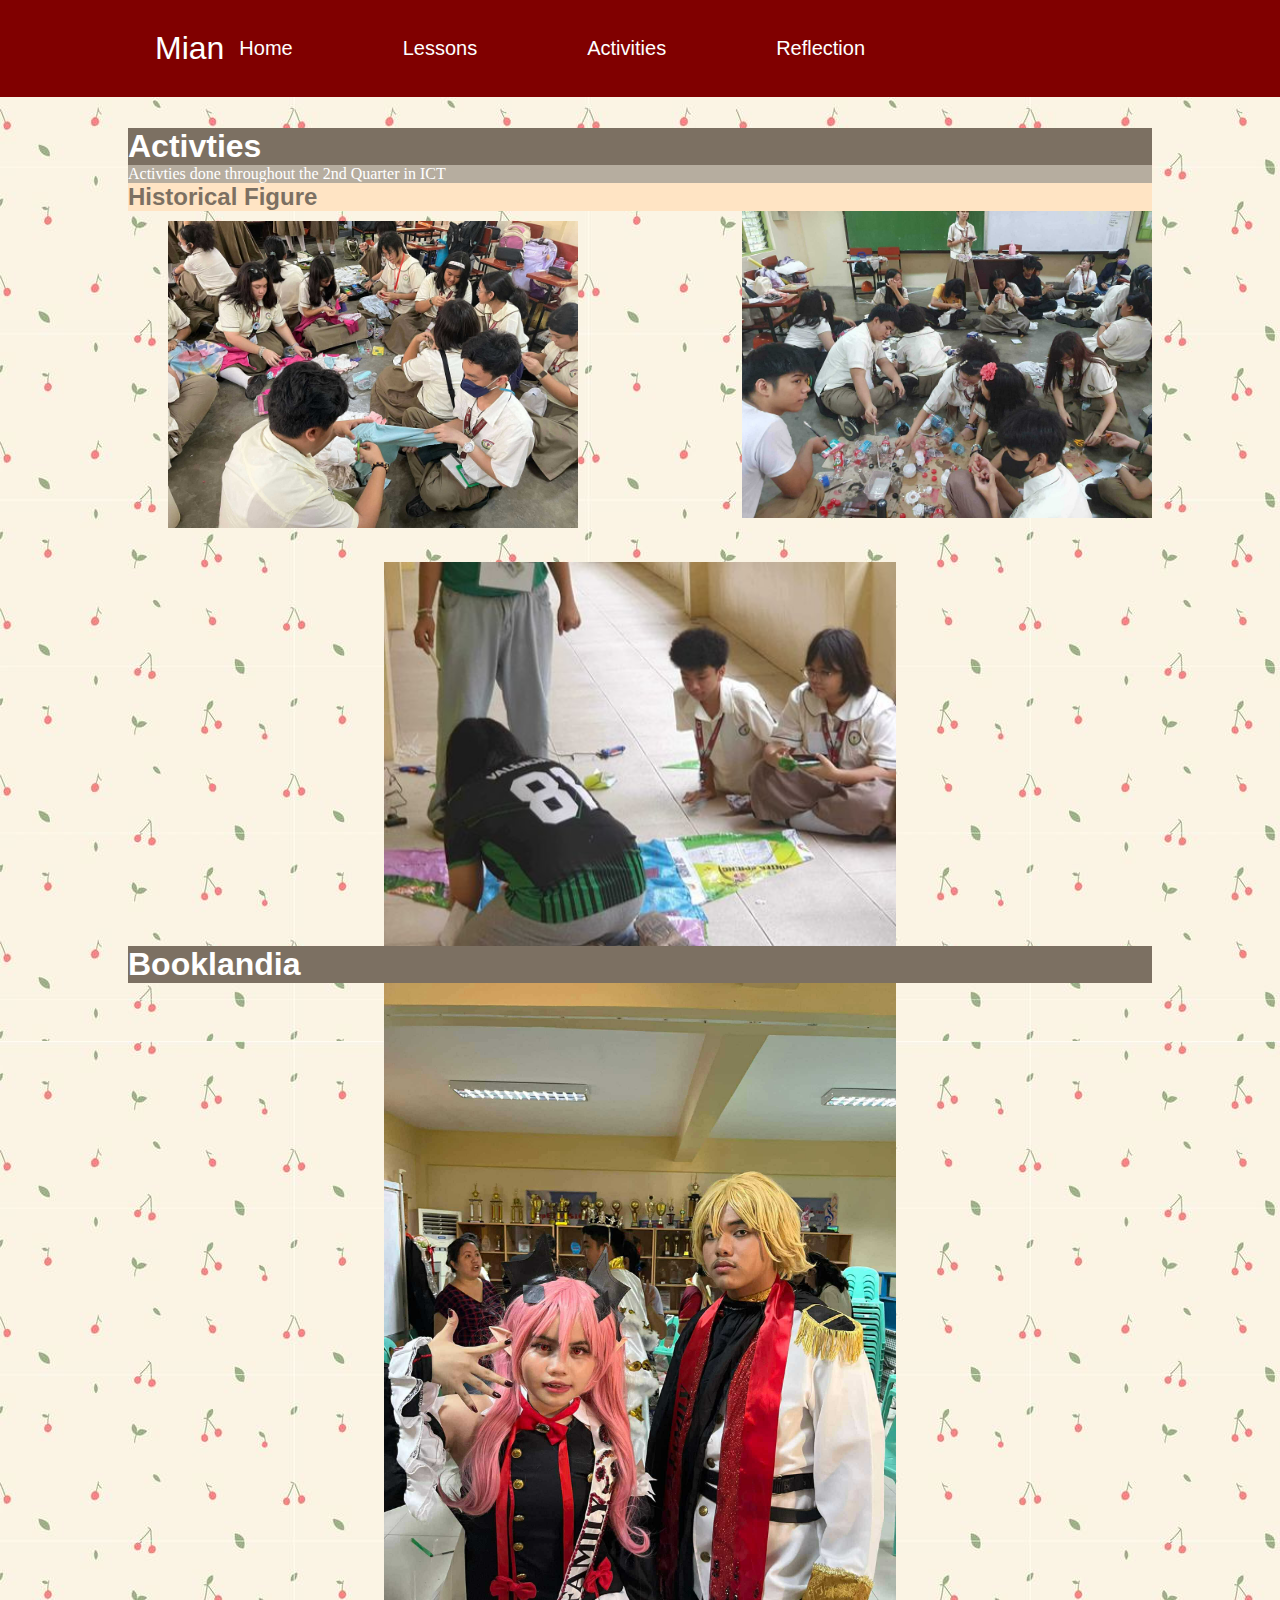
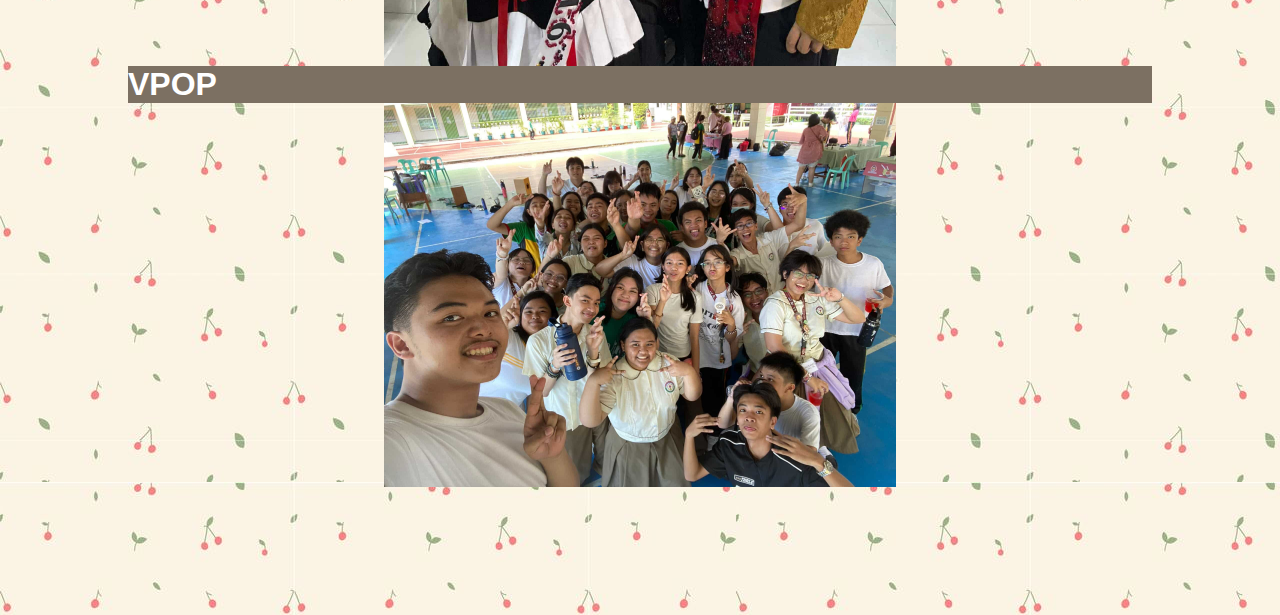
<file: porttt2/Activities.html>
<!DOCTYPE html>
<html lang="en">
<head>
    <meta charset="UTF-8">
    <meta name="viewport"
    content="width=device-width, initial-scale=1.0">
    <title>Navigation Bar</title>
    <link rel="stylesheet" href="mian.css">
</head>
<body>
    <nav>
        <a href="index.html">Mian</a>
        <ul>
            <li><a href="Home.html">Home</a></li> 
            <li><a href="Lessons.html">Lessons</a></li>
            <li><a href="Activities.html">Activities</a></li>
            <li><a href="Reflection.html">Reflection</a></li>
        </ul>
    </nav>
    <section>
        <h1>Activties</h1>
        <p> Activties done throughout the 2nd Quarter in ICT</p>
        <h2> Historical Figure </h2>
        <img src="hisfig.jpg" class="pic">
        <img src="hisfig2.jpg" class="pics">
        <img src="hisfig3.jpg" class="sigma">
        <h1> Booklandia</h1>
        <img src="booklandia.jpg" class="sigma">
        <h1> VPOP </h1>
        <img src="vpop.jpg" class="sigma">

    </section>
</body>
 </html>
</file>
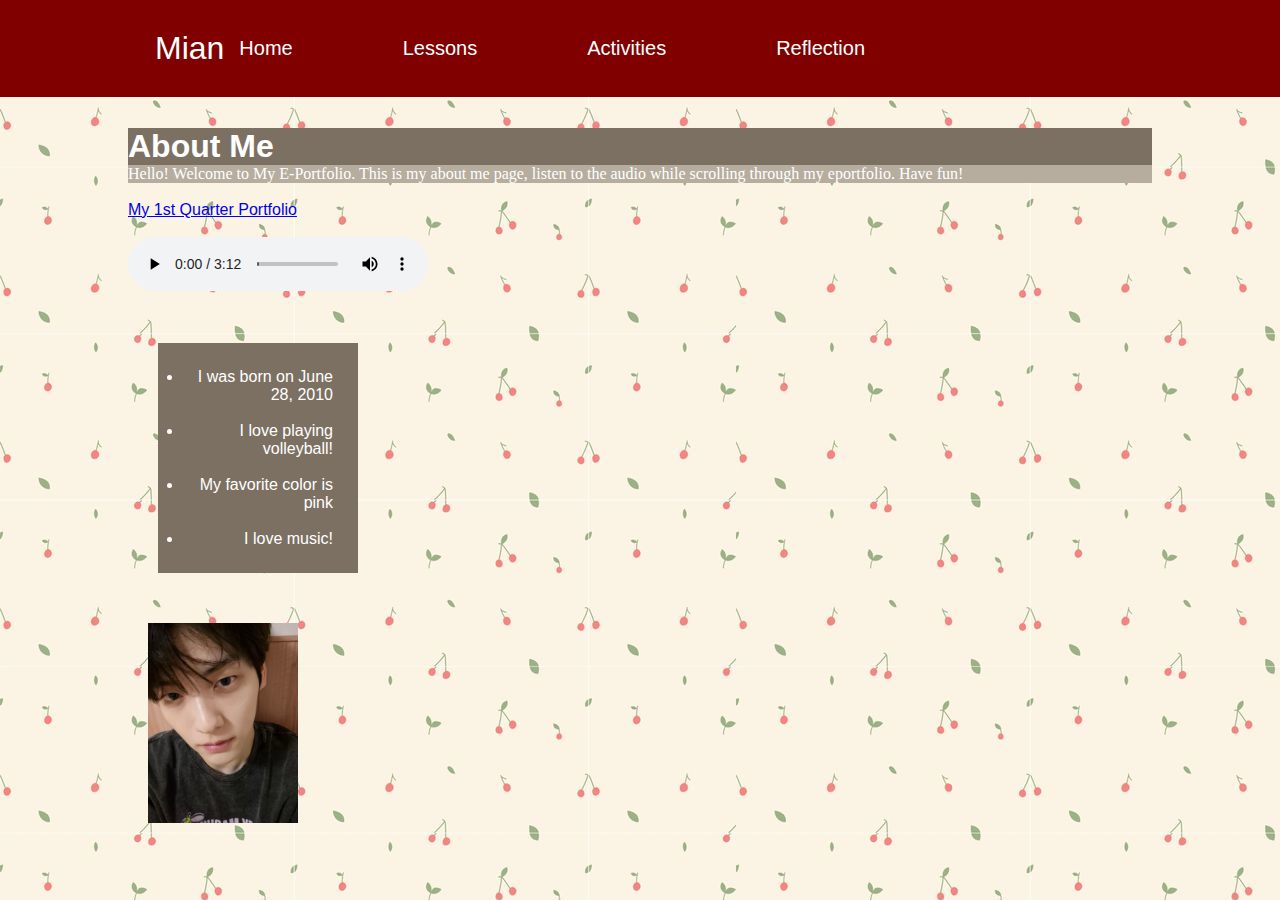
<file: porttt2/Home.html>
<!DOCTYPE html>
<html lang="en">
<head>
    <meta charset="UTF-8">
    <meta name="viewport"
    content="width=device-width, initial-scale=1.0">
    <title>Navigation Bar</title>
    <link rel="stylesheet" href="mian.css">
</head>
<body>
    <nav>
        <a href="index.html">Mian</a>
        <ul>
            <li><a href="Home.html">Home</a></li> 
            <li><a href="Lessons.html">Lessons</a></li>
            <li><a href="Activities.html">Activities</a></li>
            <li><a href="Reflection.html">Reflection</a></li>
        </ul>
    </nav>
    <section>
        <h1>About Me</h1>
        <p> Hello! Welcome to My E-Portfolio. This is my about me page, listen to the audio while scrolling 
            through my eportfolio. Have fun!
        </p><br>
        <a href="https://diosoportfolio.neocities.org/ict/DIOSO_EPORTFOLIO">My 1st Quarter Portfolio</a><br><br>
        <audio controls>
            <source src="videoplayback.m4a">
        </audio>
     <br><br>
     <div>
     <ul class="pretty">
        <li> I was born on June 28, 2010 </li><br>
        <li> I love playing volleyball! </li><br>
        <li> My favorite color is pink </li><br>
        <li> I love music! </li>
     </ul>
     </div>
     <img src="soobie.jpg" class="soob">

  
    
    </section>
</body>
 </html>
</file>
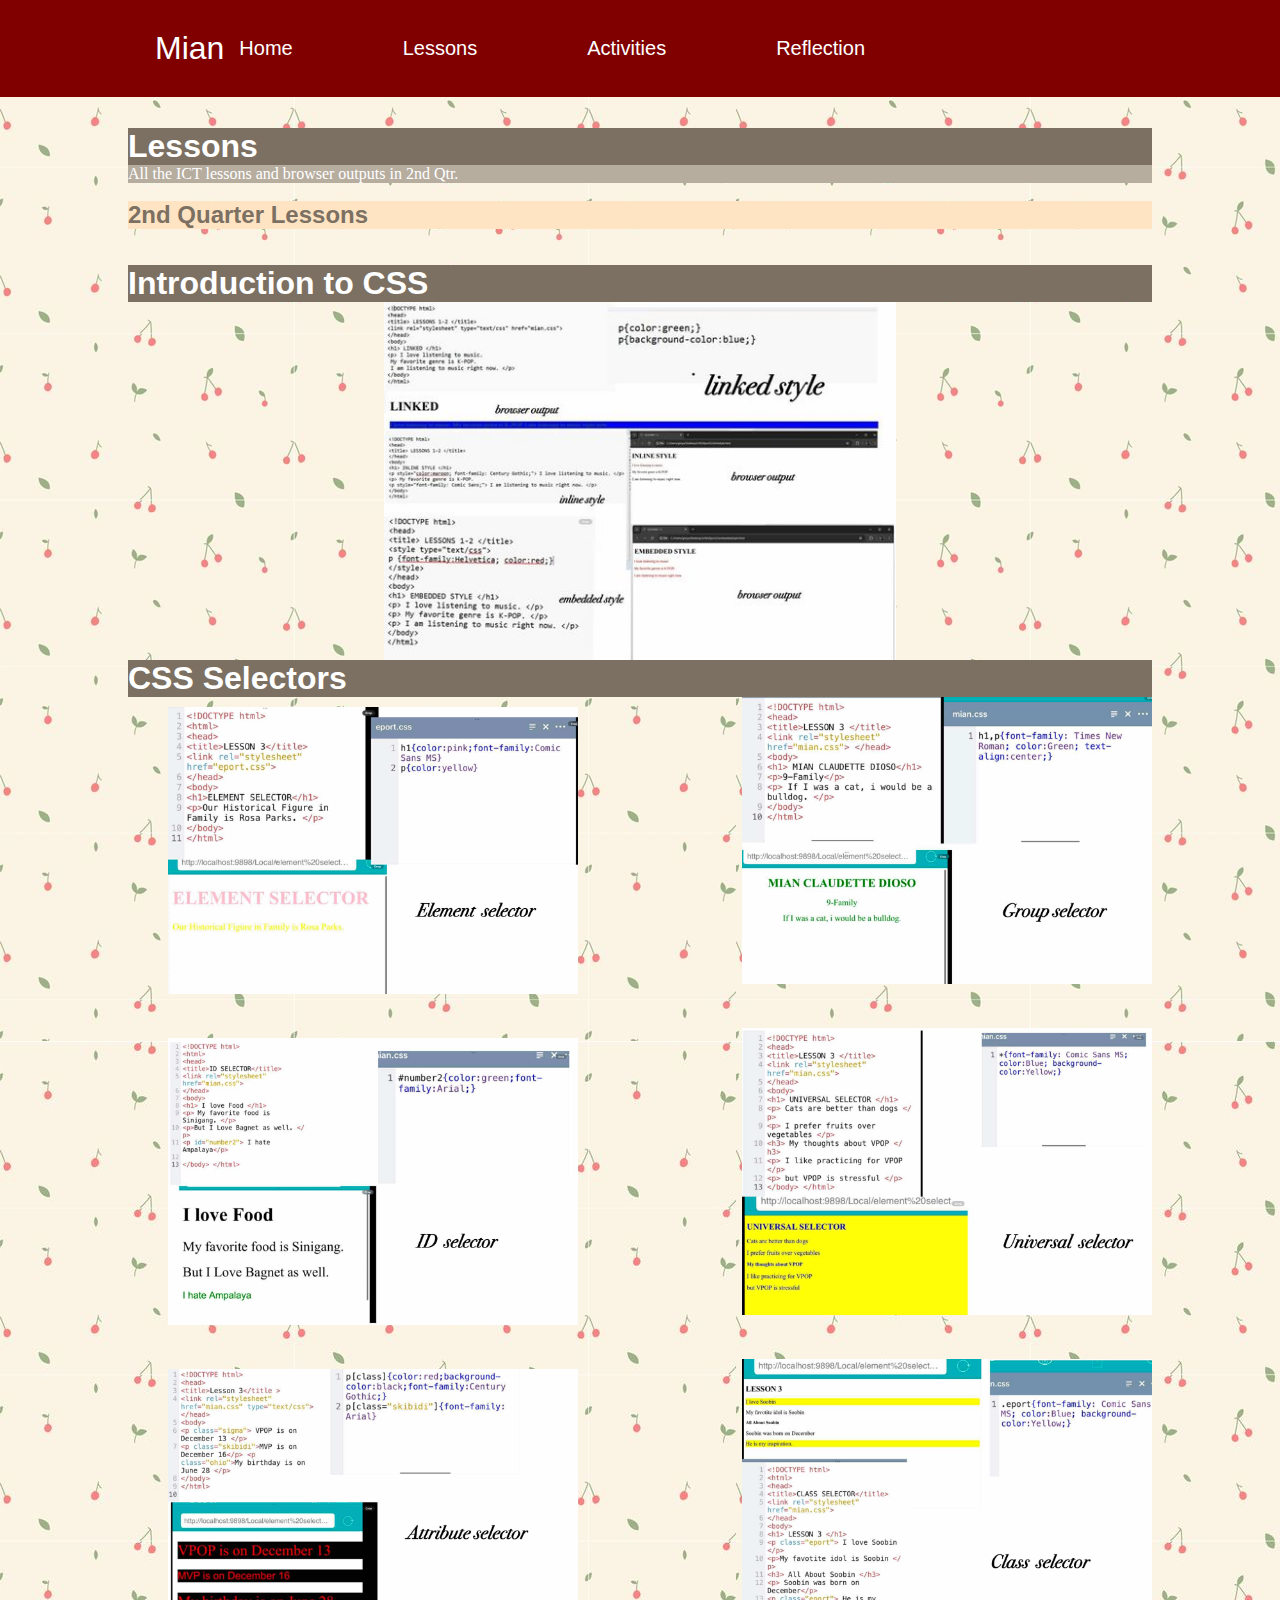
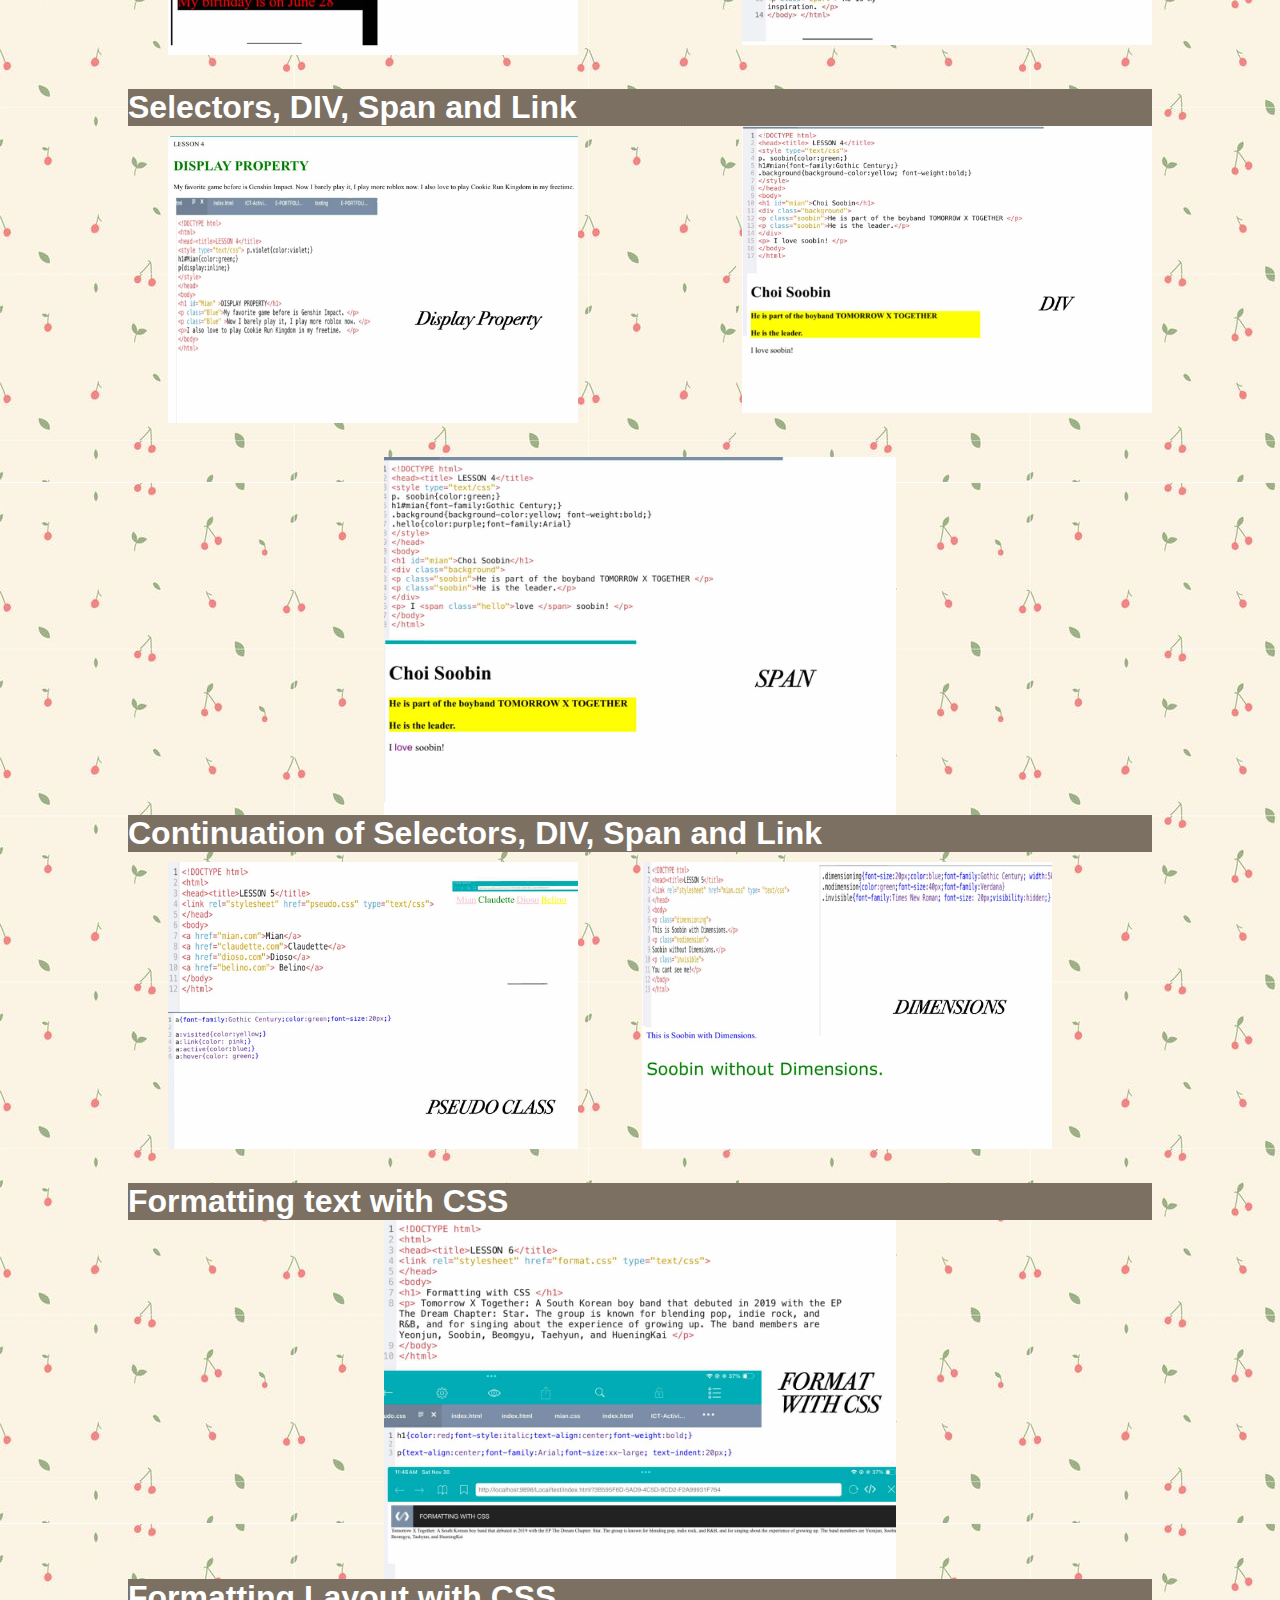
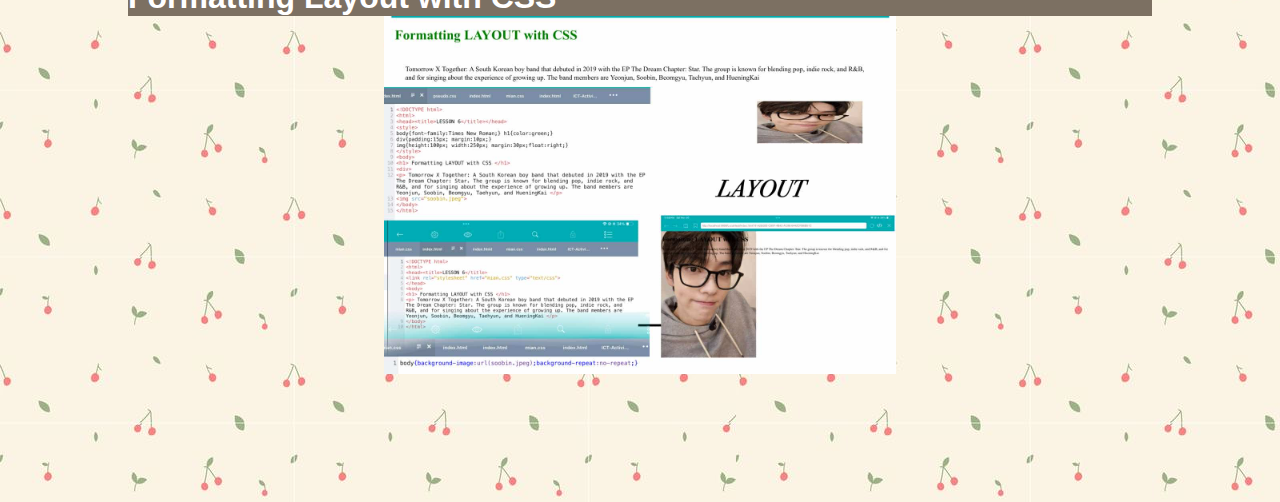
<file: porttt2/Lessons.html>
<!DOCTYPE html>
<html lang="en">
<head>
    <meta charset="UTF-8">
    <meta name="viewport"
    content="width=device-width, initial-scale=1.0">
    <title>Navigation Bar</title>
    <link rel="stylesheet" href="mian.css">
</head>
<body>
    <nav>
        <a href="index.html">Mian</a>
        <ul>
            <li><a href="Home.html">Home</a></li> 
            <li><a href="Lessons.html">Lessons</a></li>
            <li><a href="Activities.html">Activities</a></li>
            <li><a href="Reflection.html">Reflection</a></li>
        </ul>
    </nav>
    <section>
        <h1>Lessons</h1> 
        <p> All the ICT lessons and browser outputs in 2nd Qtr. </p><br>

        <h2> 2nd Quarter Lessons </h2><br><br>
        <h1 class="white"> Introduction to CSS </h1>
        <img class="sigma" src="linked.jpeg">
        <h1 class="white"> CSS Selectors </h1>
        <img class="pic" src="element.jpg"> 
        <img class="pics" src="group.jpg"> 
        <img class="pic" src="id.jpg"> 
        <img class="pics" src="universal.jpg"> 
        <img class="pic" src="attribute.jpeg"> 
        <img class="pics" src="class.jpg"> 
        <h1 class="white"> Selectors, DIV, Span and Link </h1>
        <img class="pic" src="display.jpg">
        <img class="pics" src="div.jpg">
        <img class="sigma" src="span.jpg">
        <h1 class="white"> Continuation of Selectors, DIV, Span and Link</h1>
        <img class="pic" src="pseudo.jpg">
        <img class="pic" src="dimensions.jpg"> 
        <h1 class="white"> Formatting text with CSS </h1>
        <img class="sigma" src="format.jpg">
        <h1 class="white"> Formatting Layout with CSS </h1>
        <img class="sigma" src="layout.jpg">
       
    </section>
</body>
 </html>
</file>
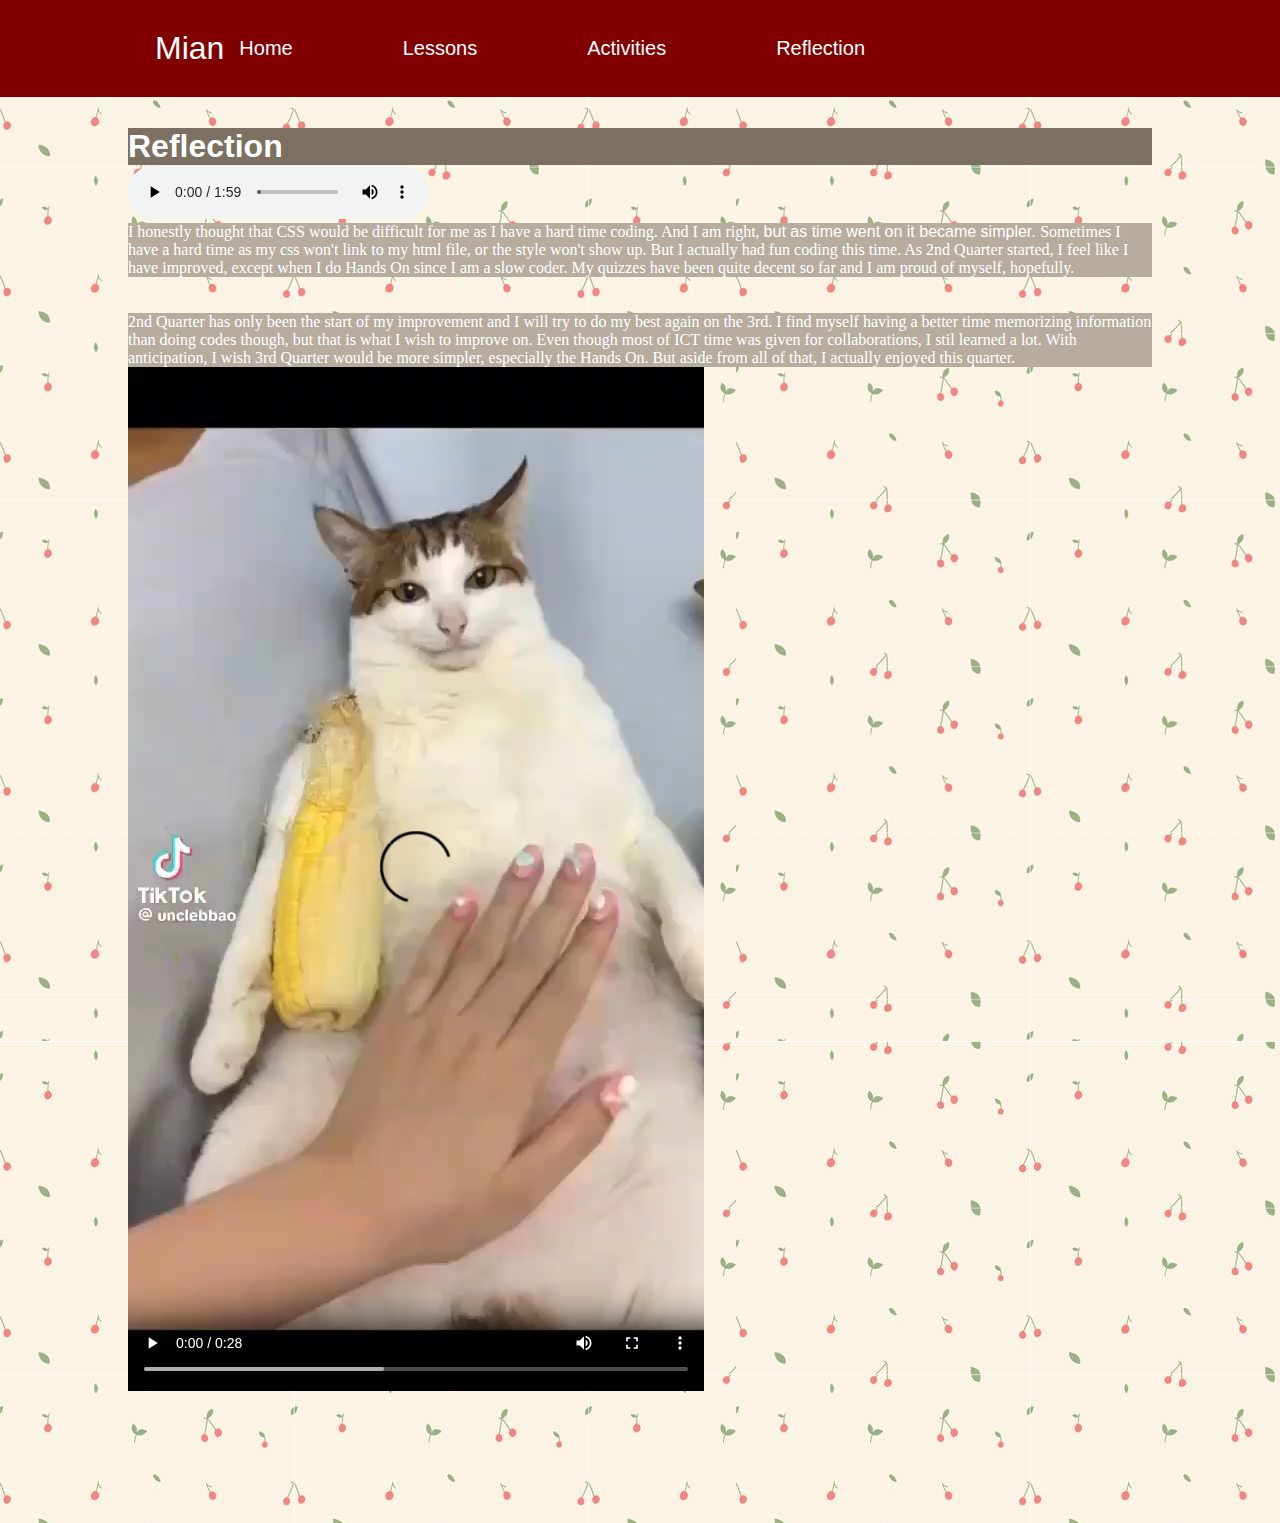
<file: porttt2/Reflection.html>
<!DOCTYPE html>
<html lang="en">
<head>
    <meta charset="UTF-8">
    <meta name="viewport"
    content="width=device-width, initial-scale=1.0">
    <title>Navigation Bar</title>
    <link rel="stylesheet" href="mian.css">
</head>
<body>
    <nav>
        <a href="index.html">Mian</a>
        <ul>
            <li><a href="Home.html">Home</a></li> 
            <li><a href="Lessons.html">Lessons</a></li>
            <li><a href="Activities.html">Activities</a></li>
            <li><a href="Reflection.html">Reflection</a></li>
        </ul>
    </nav>
    <section>
        <h1>Reflection</h1>
        <audio controls>
            <source src="glue.m4a">
        </audio>
        <p> I honestly thought that CSS would be difficult for me as I have a hard time coding.
             And I am right, <span> but as time went on it became simpler. </span class="ohio">Sometimes I have a hard time 
             as my css won't link to my html file, or the style won't show up. But I actually had fun
              coding this time. As 2nd Quarter started, I feel like I have improved, except when I do Hands On since 
              I am a slow coder. My quizzes have been quite decent so far and I am proud of myself, hopefully. </p><br><br>

              <p> 2nd Quarter has only been the start of my improvement and I will try to do my best again on the 3rd. I 
               find myself having a better time memorizing information than doing codes though, but that is what I wish
                to improve on. Even though most of ICT time was given for collaborations, I stil learned a lot. With anticipation,
                 I wish 3rd Quarter would be more simpler, especially the Hands On. But aside from all of that, 
                 I actually enjoyed this quarter.</p>
         <video controls>
            <source src="kitty.mp4" type="video/mp4">
         </video>
    
    </section>
</body>
 </html>
</file>
<file: porttt2/mian.css>
*{
    padding:0; 
    margin:0; 
    box-sizing:border-box;
    font-family:'Poppins', sans-serif;
}
body{
min-height: 100vh;
background-image:url(cherry.jpg)
}
nav{
    position:fixed;
    top:0;
    left: 0;
    width: 100%;
    display:flex;
    justify-content: space-between;
    align-items: center;
    padding: 30px 150px;
    background-color: maroon;
}
nav ul{
display: flex;
justify-content: center;
gap: 5em;
 margin-right: 25em; 
list-style: none;
}
nav ul a{
color:white;
padding: 5px 15px; 
border-radius: 5px; 
transition: 0.3s ease; 
font-size: 20px;
text-decoration: none;
}

nav > a{
font-size: 32px;
color:white;
text-decoration: none;
padding-left: 5px;
}

section{
color:white;
padding: 10%;
}

h1{
    background-color:#7C7062
}

p{
    background-color: #b6ad9f;
    font-family: Verdana;
}
.sigma {
    display: block;
    margin-left: auto;
    margin-right: auto;
    width: 50%;
  }
.pic {
    width: 40%;
    height: 50%;
    margin-top: 10px;

margin-right: 20px;

margin-bottom: 30px;

margin-left: 40px;
}
.pics {
    width: 40%;
    height:50%;
    float: right;
}
.ohio{color:maroon;font-size: x-large;font-family: Arial;}
div { 
    background-color: #7C7062;
    width: 200px;
    border: 20px maroon;
    padding: 25px;
    margin: 30px;
    text-align: right;
}
.soob{
    float: left;
    height:200px;
    width:150px;
    margin:20px;
}
h2{
    background-color: bisque;
    color: #7C7062;
}
</file>
